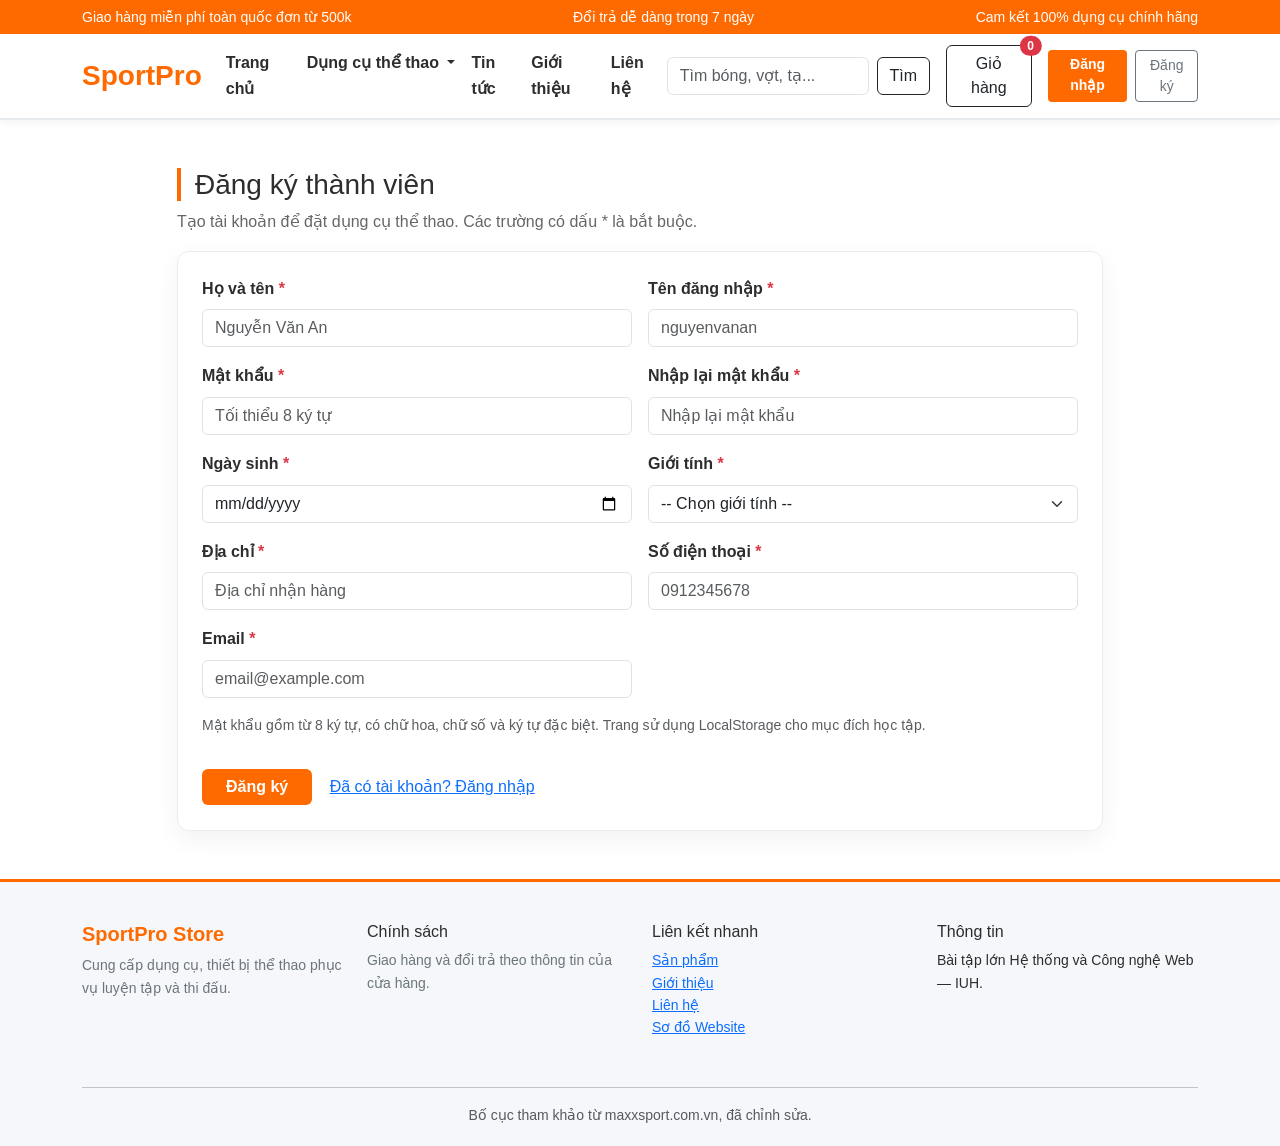
<file: thethao/dangky.html>
<!DOCTYPE html>
<html lang="vi">

    <head>
        <meta charset="UTF-8">
        <meta name="viewport" content="width=device-width, initial-scale=1.0">

        <title>Đăng ký thành viên - SportPro Store</title>

        <!-- Bootstrap và CSS chung -->
        <link rel="stylesheet" href="../css/bootstrap.min.css">
        <link rel="stylesheet" href="../css/style.css">

        <!-- CSS riêng cho trang đăng ký -->
        <style>
            .b-wrap {
                min-height: 55vh;
            }

            .b-card {
                border: 1px solid #E9ECEF;
                border-radius: 12px;
                box-shadow: 0 8px 25px rgba(0, 0, 0, 0.055);
            }

            .b-title {
                border-left: 4px solid #FF6A00;
                padding-left: 14px;
            }

            .b-caption {
                color: #666;
            }

            .invalid-feedback {
                display: none;
            }

            .is-invalid~.invalid-feedback {
                display: block;
            }

            .b-small {
                font-size: 0.89rem;
            }
        </style>
    </head>

    <body>

        <!-- ========================================
         1. TOP BAR
    ========================================= -->
        <div class="top-bar text-center">
            <div class="container d-flex justify-content-between flex-wrap gap-2">
                <span>Giao hàng miễn phí toàn quốc đơn từ 500k</span>
                <span>Đổi trả dễ dàng trong 7 ngày</span>
                <span>Cam kết 100% dụng cụ chính hãng</span>
            </div>
        </div>

        <!-- ========================================
         2. NAVBAR
    ========================================= -->
        <nav class="navbar navbar-expand-lg navbar-custom sticky-top">
            <div class="container">

                <!-- Logo -->
                <a class="navbar-brand fw-bold fs-3" style="color: #FF6A00" href="index.html">
                    SportPro
                </a>

                <!-- Nút menu trên điện thoại -->
                <button class="navbar-toggler" type="button" data-bs-toggle="collapse" data-bs-target="#navbarContent"
                    aria-controls="navbarContent" aria-expanded="false" aria-label="Mở menu">

                    <span class="navbar-toggler-icon"></span>
                </button>

                <div class="collapse navbar-collapse" id="navbarContent">

                    <!-- Danh sách menu -->
                    <ul class="navbar-nav me-auto mb-2 mb-lg-0">

                        <li class="nav-item">
                            <a class="nav-link" href="index.html">
                                Trang chủ
                            </a>
                        </li>

                        <!-- Dropdown danh mục -->
                        <li class="nav-item dropdown">
                            <a class="nav-link dropdown-toggle" href="#" data-bs-toggle="dropdown">
                                Dụng cụ thể thao
                            </a>

                            <ul class="dropdown-menu">
                                <li>
                                    <a class="dropdown-item" href="sanpham.html?loai=bongda">
                                        Bóng đá
                                    </a>
                                </li>

                                <li>
                                    <a class="dropdown-item" href="sanpham.html?loai=caulong">
                                        Cầu lông
                                    </a>
                                </li>

                                <li>
                                    <a class="dropdown-item" href="sanpham.html?loai=tennis">
                                        Tennis
                                    </a>
                                </li>

                                <li>
                                    <a class="dropdown-item" href="sanpham.html?loai=chaybo">
                                        Chạy bộ
                                    </a>
                                </li>

                                <li>
                                    <a class="dropdown-item" href="sanpham.html?loai=tapluyen">
                                        Tập gym &amp; Yoga
                                    </a>
                                </li>

                                <li>
                                    <a class="dropdown-item" href="sanpham.html">
                                        Xem tất cả
                                    </a>
                                </li>
                            </ul>
                        </li>

                        <li class="nav-item">
                            <a class="nav-link" href="tintuc.html">
                                Tin tức
                            </a>
                        </li>

                        <li class="nav-item">
                            <a class="nav-link" href="gioithieu.html">
                                Giới thiệu
                            </a>
                        </li>

                        <li class="nav-item">
                            <a class="nav-link" href="lienhe.html">
                                Liên hệ
                            </a>
                        </li>
                    </ul>

                    <!-- Tìm kiếm sản phẩm -->
                    <form class="d-flex me-3" action="sanpham.html" method="get">

                        <input class="form-control me-2" type="search" name="search" aria-label="Tìm sản phẩm"
                            placeholder="Tìm bóng, vợt, tạ...">

                        <button class="btn btn-outline-dark" type="submit">
                            Tìm
                        </button>
                    </form>

                    <!-- Giỏ hàng và tài khoản -->
                    <div class="d-flex align-items-center gap-3">

                        <a href="giohang.html" class="btn btn-outline-dark position-relative">
                            Giỏ hàng

                            <span id="cart-count"
                                class="position-absolute top-0 start-100 translate-middle badge rounded-pill bg-danger">
                                0
                            </span>
                        </a>

                        <div id="user-area" class="d-flex gap-2">
                            <a href="dangnhap.html" class="btn btn-orange btn-sm">
                                Đăng nhập
                            </a>

                            <a href="dangky.html" class="btn btn-outline-secondary btn-sm">
                                Đăng ký
                            </a>
                        </div>

                    </div>
                </div>
            </div>
        </nav>

        <!-- ========================================
         3. NỘI DUNG TRANG ĐĂNG KÝ
    ========================================= -->
        <main class="container my-5 b-wrap">

            <div class="row justify-content-center">
                <div class="col-lg-10">

                    <!-- Tiêu đề -->
                    <h1 class="b-title h3">Đăng ký thành viên</h1>

                    <p class="b-caption">
                        Tạo tài khoản để đặt dụng cụ thể thao.
                        Các trường có dấu * là bắt buộc.
                    </p>

                    <!-- Form đăng ký -->
                    <div class="b-card p-4">

                        <form id="register-form" novalidate>
                            <div class="row g-3">

                                <!-- 1. Họ và tên -->
                                <div class="col-md-6">
                                    <label class="form-label fw-semibold" for="fullname">
                                        Họ và tên <span class="text-danger">*</span>
                                    </label>

                                    <input class="form-control" type="text" id="fullname" name="fullname"
                                        placeholder="Nguyễn Văn An" autocomplete="off" required>

                                    <div class="invalid-feedback" id="error-fullname"></div>
                                </div>

                                <!-- 2. Tên đăng nhập -->
                                <div class="col-md-6">
                                    <label class="form-label fw-semibold" for="username">
                                        Tên đăng nhập <span class="text-danger">*</span>
                                    </label>

                                    <input class="form-control" type="text" id="username" name="username"
                                        placeholder="nguyenvanan" autocomplete="off" required>

                                    <div class="invalid-feedback" id="error-username"></div>
                                </div>

                                <!-- 3. Mật khẩu -->
                                <div class="col-md-6">
                                    <label class="form-label fw-semibold" for="password">
                                        Mật khẩu <span class="text-danger">*</span>
                                    </label>

                                    <input class="form-control" type="password" id="password" name="password"
                                        placeholder="Tối thiểu 8 ký tự" autocomplete="new-password" required>

                                    <div class="invalid-feedback" id="error-password"></div>
                                </div>

                                <!-- 4. Nhập lại mật khẩu -->
                                <div class="col-md-6">
                                    <label class="form-label fw-semibold" for="confirmPassword">
                                        Nhập lại mật khẩu <span class="text-danger">*</span>
                                    </label>

                                    <input class="form-control" type="password" id="confirmPassword"
                                        name="confirmPassword" placeholder="Nhập lại mật khẩu"
                                        autocomplete="new-password" required>

                                    <div class="invalid-feedback" id="error-confirmPassword"></div>
                                </div>

                                <!-- 5. Ngày sinh -->
                                <div class="col-md-6">
                                    <label class="form-label fw-semibold" for="birthday">
                                        Ngày sinh <span class="text-danger">*</span>
                                    </label>

                                    <input class="form-control" type="date" id="birthday" name="birthday" placeholder=""
                                        autocomplete="off" required>

                                    <div class="invalid-feedback" id="error-birthday"></div>
                                </div>

                                <!-- 6. Giới tính -->
                                <div class="col-md-6">
                                    <label class="form-label fw-semibold" for="gender">
                                        Giới tính <span class="text-danger">*</span>
                                    </label>

                                    <select class="form-select" id="gender" name="gender" required>

                                        <option value="">-- Chọn giới tính --</option>
                                        <option value="nam">Nam</option>
                                        <option value="nu">Nữ</option>
                                        <option value="khac">Khác</option>
                                    </select>

                                    <div class="invalid-feedback" id="error-gender"></div>
                                </div>

                                <!-- 7. Địa chỉ -->
                                <div class="col-md-6">
                                    <label class="form-label fw-semibold" for="address">
                                        Địa chỉ <span class="text-danger">*</span>
                                    </label>

                                    <input class="form-control" type="text" id="address" name="address"
                                        placeholder="Địa chỉ nhận hàng" autocomplete="off" required>

                                    <div class="invalid-feedback" id="error-address"></div>
                                </div>

                                <!-- 8. Số điện thoại -->
                                <div class="col-md-6">
                                    <label class="form-label fw-semibold" for="phone">
                                        Số điện thoại <span class="text-danger">*</span>
                                    </label>

                                    <input class="form-control" type="tel" id="phone" name="phone"
                                        placeholder="0912345678" autocomplete="off" required>

                                    <div class="invalid-feedback" id="error-phone"></div>
                                </div>

                                <!-- 9. Email -->
                                <div class="col-md-6">
                                    <label class="form-label fw-semibold" for="email">
                                        Email <span class="text-danger">*</span>
                                    </label>

                                    <input class="form-control" type="email" id="email" name="email"
                                        placeholder="email@example.com" autocomplete="off" required>

                                    <div class="invalid-feedback" id="error-email"></div>
                                </div>

                            </div>

                            <!-- Ghi chú yêu cầu mật khẩu -->
                            <p class="small text-muted mt-3">
                                Mật khẩu gồm từ 8 ký tự, có chữ hoa, chữ số
                                và ký tự đặc biệt. Trang sử dụng LocalStorage
                                cho mục đích học tập.
                            </p>

                            <!-- Thông báo kết quả đăng ký -->
                            <div id="register-notice" class="mt-3" role="status" aria-live="polite">
                            </div>

                            <!-- Các nút thao tác -->
                            <button class="btn btn-orange px-4 mt-3" type="submit">
                                Đăng ký
                            </button>

                            <a href="dangnhap.html" class="btn btn-link mt-3">
                                Đã có tài khoản? Đăng nhập
                            </a>

                            <!-- Hiện sau khi đăng ký thành công -->
                            <a id="login-after-register" href="dangnhap.html" class="d-none ms-2">
                                Đến trang đăng nhập →
                            </a>

                        </form>
                    </div>

                </div>
            </div>
        </main>

        <!-- ========================================
         4. FOOTER
    ========================================= -->
        <footer class="mt-5">
            <div class="container">
                <div class="row">

                    <!-- Thông tin cửa hàng -->
                    <div class="col-md-3 mb-3">
                        <h5 class="fw-bold" style="color: #FF6A00">
                            SportPro Store
                        </h5>

                        <p class="small text-secondary">
                            Cung cấp dụng cụ, thiết bị thể thao phục vụ
                            luyện tập và thi đấu.
                        </p>
                    </div>

                    <!-- Chính sách -->
                    <div class="col-md-3 mb-3">
                        <h6>Chính sách</h6>

                        <p class="small text-secondary">
                            Giao hàng và đổi trả theo thông tin của cửa hàng.
                        </p>
                    </div>

                    <!-- Liên kết nhanh -->
                    <div class="col-md-3 mb-3">
                        <h6>Liên kết nhanh</h6>

                        <ul class="list-unstyled small">
                            <li>
                                <a href="sanpham.html">Sản phẩm</a>
                            </li>
                            <li>
                                <a href="gioithieu.html">Giới thiệu</a>
                            </li>
                            <li>
                                <a href="lienhe.html">Liên hệ</a>
                            </li>
                            <li>
                                <a href="sitemap.html">Sơ đồ Website</a>
                            </li>
                        </ul>
                    </div>

                    <!-- Thông tin bài tập -->
                    <div class="col-md-3 mb-3">
                        <h6>Thông tin</h6>

                        <p class="small">
                            Bài tập lớn Hệ thống và Công nghệ Web — IUH.
                        </p>
                    </div>

                </div>

                <hr>

                <p class="text-center small text-muted mb-0">
                    Bố cục tham khảo từ maxxsport.com.vn, đã chỉnh sửa.
                </p>
            </div>
        </footer>

        <!-- ========================================
         5. JAVASCRIPT
    ========================================= -->

        <!-- Bootstrap -->
        <script src="../js/bootstrap.bundle.min.js"></script>

        <!-- Xử lý giao diện chung: navbar, giỏ hàng -->
        <script src="js/common.js"></script>

        <!-- Xử lý đăng ký, đăng nhập và Regex -->
        <script src="js/auth.js"></script>

    </body>

</html>
</file>
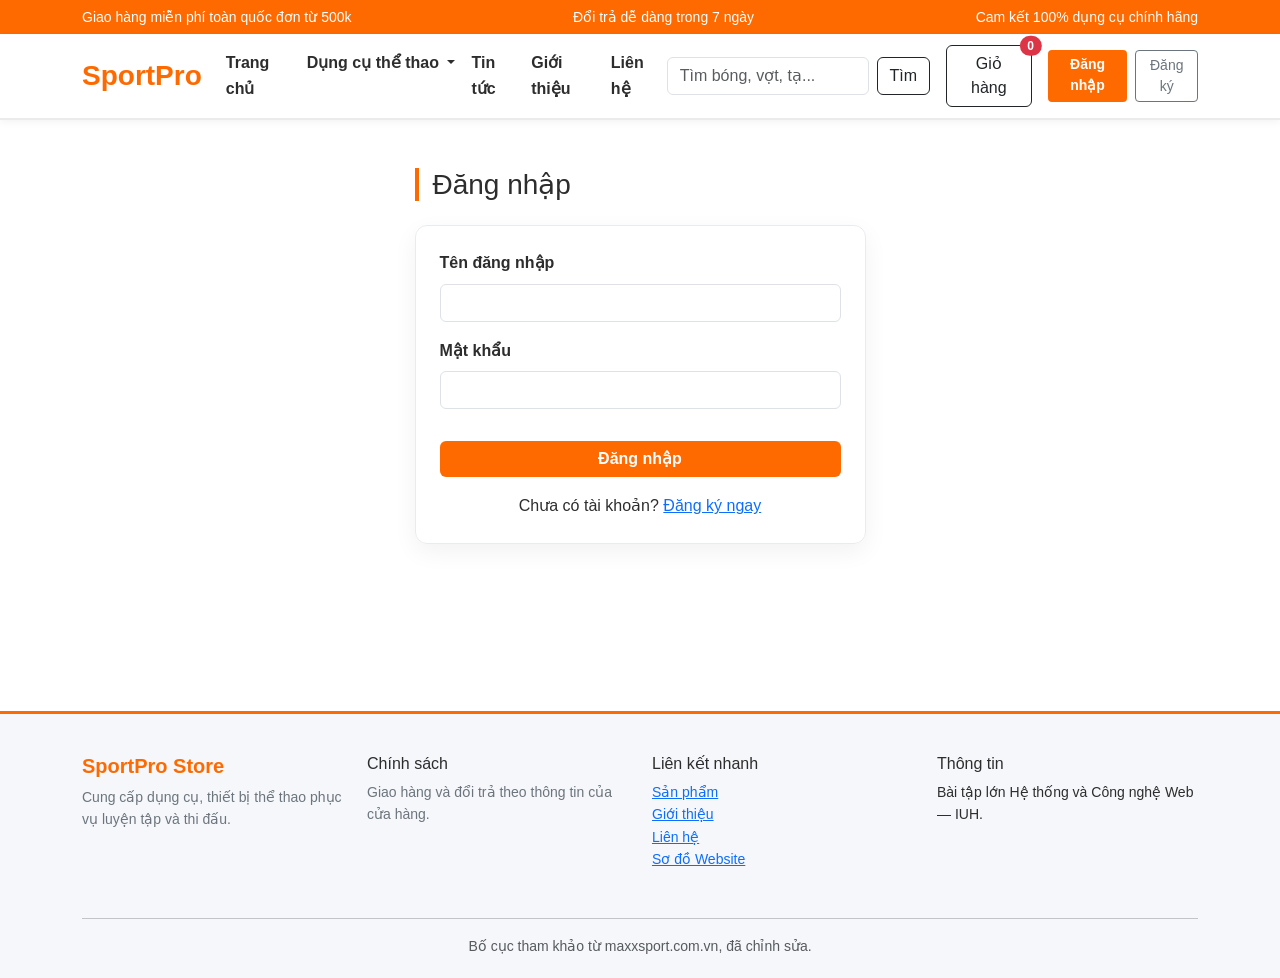
<file: thethao/dangnhap.html>
<!DOCTYPE html>
<html lang="vi">

    <head>
        <meta charset="UTF-8">
        <meta name="viewport" content="width=device-width, initial-scale=1.0">
        <title>Đăng nhập - SportPro Store</title>

        <!-- Bootstrap và CSS dùng chung của nhóm -->
        <link rel="stylesheet" href="../css/bootstrap.min.css">
        <link rel="stylesheet" href="../css/style.css">

        <!-- CSS riêng cho trang đăng nhập -->
        <style>
            .b-wrap {
                min-height: 55vh;
            }

            .b-card {
                border: 1px solid #E9ECEF;
                border-radius: 12px;
                box-shadow: 0 8px 25px rgba(0, 0, 0, 0.055);
            }

            .b-title {
                border-left: 4px solid #FF6A00;
                padding-left: 14px;
            }
        </style>
    </head>

    <body>
        <!-- 1. Thanh thông báo trên cùng -->
        <div class="top-bar text-center">
            <div class="container d-flex justify-content-between flex-wrap gap-2">
                <span>Giao hàng miễn phí toàn quốc đơn từ 500k</span>
                <span>Đổi trả dễ dàng trong 7 ngày</span>
                <span>Cam kết 100% dụng cụ chính hãng</span>
            </div>
        </div>

        <!-- 2. Menu điều hướng chung -->
        <nav class="navbar navbar-expand-lg navbar-custom sticky-top">
            <div class="container">
                <a class="navbar-brand fw-bold fs-3" style="color: #FF6A00" href="index.html">
                    SportPro
                </a>

                <button class="navbar-toggler" type="button" data-bs-toggle="collapse" data-bs-target="#navbarContent"
                    aria-controls="navbarContent" aria-expanded="false" aria-label="Mở menu">
                    <span class="navbar-toggler-icon"></span>
                </button>

                <div class="collapse navbar-collapse" id="navbarContent">
                    <!-- Menu chính -->
                    <ul class="navbar-nav me-auto mb-2 mb-lg-0">
                        <li class="nav-item">
                            <a class="nav-link" href="index.html">Trang chủ</a>
                        </li>

                        <li class="nav-item dropdown">
                            <a class="nav-link dropdown-toggle" href="#" data-bs-toggle="dropdown">
                                Dụng cụ thể thao
                            </a>
                            <ul class="dropdown-menu">
                                <li>
                                    <a class="dropdown-item" href="sanpham.html?loai=bongda">Bóng đá</a>
                                </li>
                                <li>
                                    <a class="dropdown-item" href="sanpham.html?loai=caulong">Cầu lông</a>
                                </li>
                                <li>
                                    <a class="dropdown-item" href="sanpham.html?loai=tennis">Tennis</a>
                                </li>
                                <li>
                                    <a class="dropdown-item" href="sanpham.html?loai=chaybo">Chạy bộ</a>
                                </li>
                                <li>
                                    <a class="dropdown-item" href="sanpham.html?loai=tapluyen">Tập gym &amp; Yoga</a>
                                </li>
                                <li>
                                    <a class="dropdown-item" href="sanpham.html">Xem tất cả</a>
                                </li>
                            </ul>
                        </li>

                        <li class="nav-item">
                            <a class="nav-link" href="tintuc.html">Tin tức</a>
                        </li>
                        <li class="nav-item">
                            <a class="nav-link" href="gioithieu.html">Giới thiệu</a>
                        </li>
                        <li class="nav-item">
                            <a class="nav-link" href="lienhe.html">Liên hệ</a>
                        </li>
                    </ul>

                    <!-- Form tìm kiếm -->
                    <form class="d-flex me-3" action="sanpham.html" method="get">
                        <input class="form-control me-2" type="search" name="search" aria-label="Tìm sản phẩm"
                            placeholder="Tìm bóng, vợt, tạ...">
                        <button class="btn btn-outline-dark" type="submit">Tìm</button>
                    </form>

                    <!-- Giỏ hàng và tài khoản -->
                    <div class="d-flex align-items-center gap-3">
                        <a href="giohang.html" class="btn btn-outline-dark position-relative">
                            Giỏ hàng
                            <span id="cart-count"
                                class="position-absolute top-0 start-100 translate-middle badge rounded-pill bg-danger">
                                0
                            </span>
                        </a>
                        <div id="user-area" class="d-flex gap-2">
                            <a href="dangnhap.html" class="btn btn-orange btn-sm">Đăng nhập</a>
                            <a href="dangky.html" class="btn btn-outline-secondary btn-sm">Đăng ký</a>
                        </div>
                    </div>
                </div>
            </div>
        </nav>

        <!-- 3. Nội dung đăng nhập -->
        <main class="container my-5 b-wrap">
            <div class="row justify-content-center">
                <div class="col-lg-5">
                    <h1 class="b-title h3 mb-4">Đăng nhập</h1>

                    <div class="b-card p-4">
                        <!-- auth.js sẽ bắt sự kiện submit qua id="login-form" -->
                        <form id="login-form" novalidate>
                            <!-- Tên đăng nhập -->
                            <div class="mb-3">
                                <label for="login-username" class="form-label fw-semibold">
                                    Tên đăng nhập
                                </label>
                                <input id="login-username" name="username" type="text" class="form-control"
                                    autocomplete="username" required>
                            </div>

                            <!-- Mật khẩu -->
                            <div class="mb-3">
                                <label for="login-password" class="form-label fw-semibold">
                                    Mật khẩu
                                </label>
                                <input id="login-password" name="password" type="password" class="form-control"
                                    autocomplete="current-password" required>
                            </div>

                            <!-- Hiển thị thông báo khi đăng nhập sai -->
                            <div id="login-message" role="alert" aria-live="polite"></div>

                            <button type="submit" class="btn btn-orange w-100 mt-3">
                                Đăng nhập
                            </button>
                        </form>

                        <p class="mt-3 mb-0 text-center">
                            Chưa có tài khoản?
                            <a href="dangky.html">Đăng ký ngay</a>
                        </p>
                    </div>
                </div>
            </div>
        </main>

        <!-- 4. Footer chung -->
        <footer class="mt-5">
            <div class="container">
                <div class="row">
                    <div class="col-md-3 mb-3">
                        <h5 class="fw-bold" style="color: #FF6A00">SportPro Store</h5>
                        <p class="small text-secondary">
                            Cung cấp dụng cụ, thiết bị thể thao phục vụ luyện tập và thi đấu.
                        </p>
                    </div>
                    <div class="col-md-3 mb-3">
                        <h6>Chính sách</h6>
                        <p class="small text-secondary">
                            Giao hàng và đổi trả theo thông tin của cửa hàng.
                        </p>
                    </div>
                    <div class="col-md-3 mb-3">
                        <h6>Liên kết nhanh</h6>
                        <ul class="list-unstyled small">
                            <li><a href="sanpham.html">Sản phẩm</a></li>
                            <li><a href="gioithieu.html">Giới thiệu</a></li>
                            <li><a href="lienhe.html">Liên hệ</a></li>
                            <li><a href="sitemap.html">Sơ đồ Website</a></li>
                        </ul>
                    </div>
                    <div class="col-md-3 mb-3">
                        <h6>Thông tin</h6>
                        <p class="small">Bài tập lớn Hệ thống và Công nghệ Web — IUH.</p>
                    </div>
                </div>
                <hr>
                <p class="text-center small text-muted mb-0">
                    Bố cục tham khảo từ maxxsport.com.vn, đã chỉnh sửa.
                </p>
            </div>
        </footer>

        <!-- 5. JavaScript -->
        <script src="../js/bootstrap.bundle.min.js"></script>
        <script src="js/common.js"></script>
        <script src="js/auth.js"></script>
    </body>

</html>
</file>
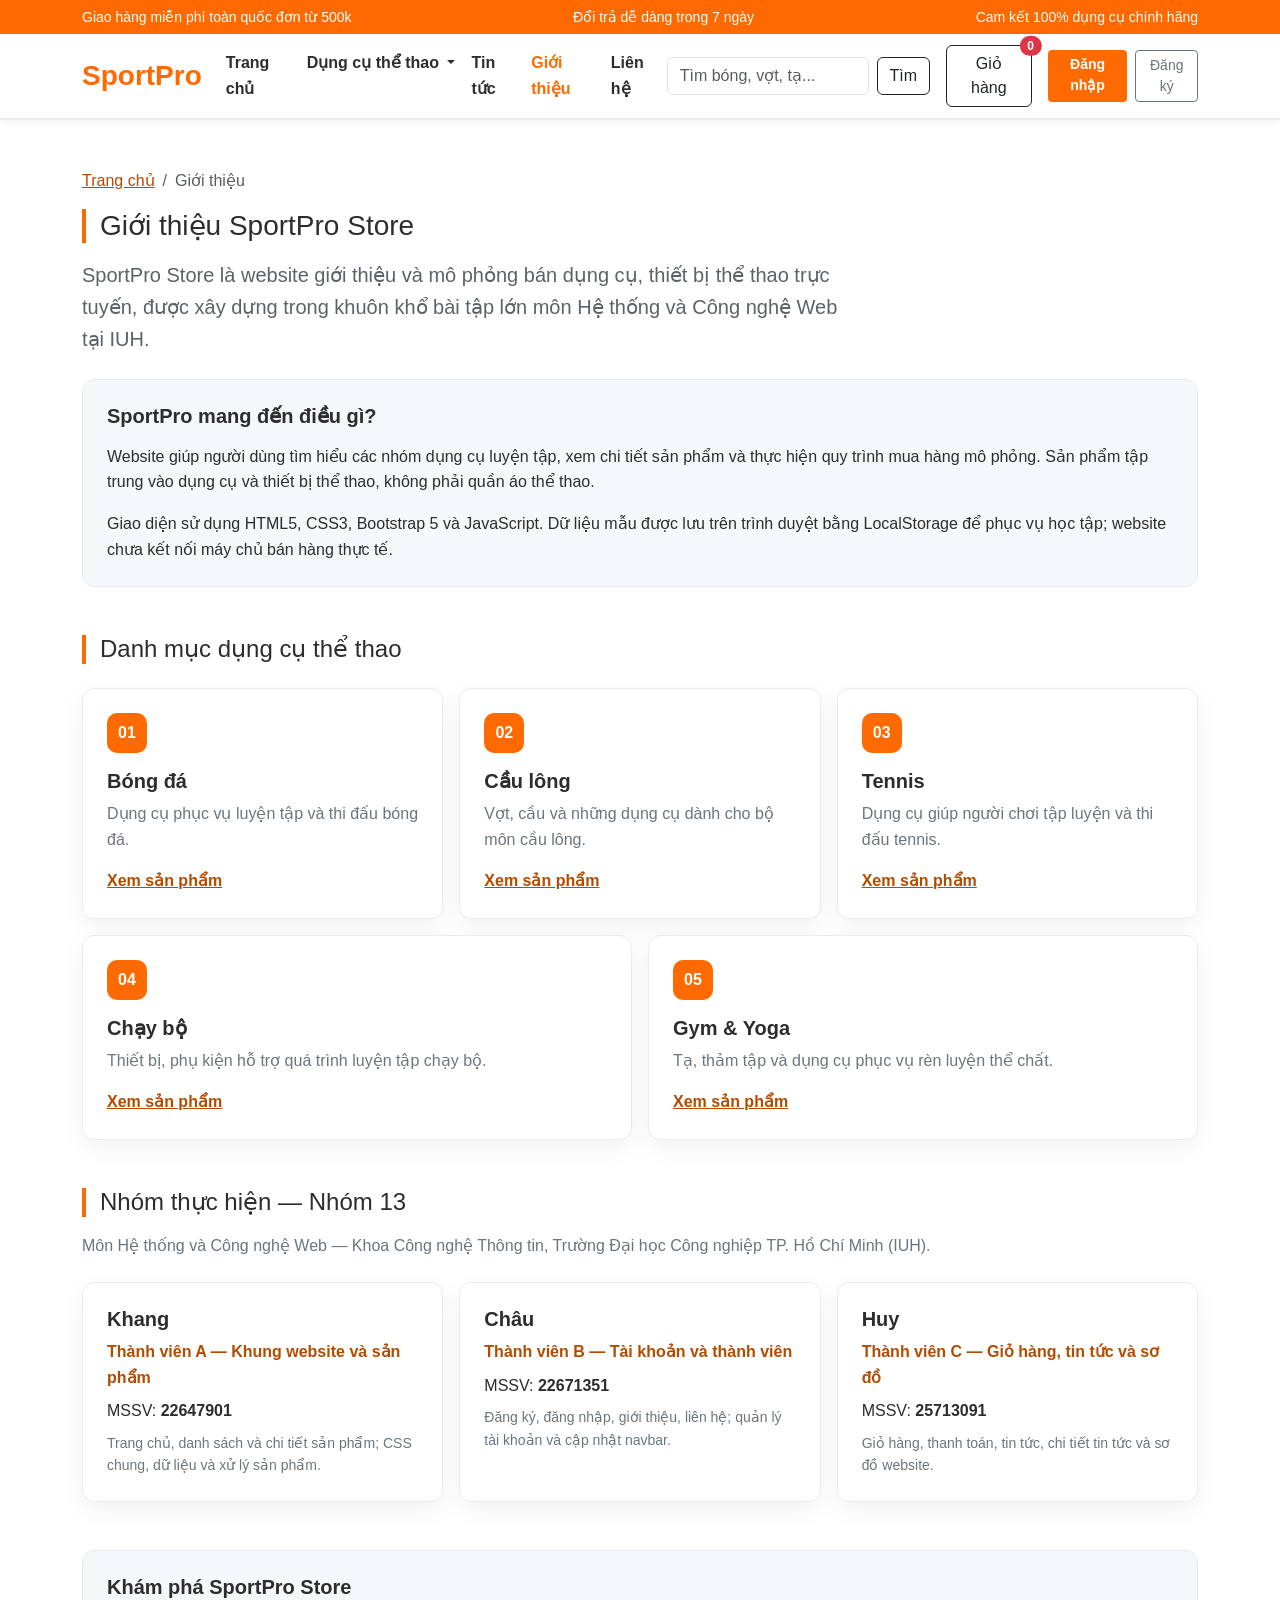
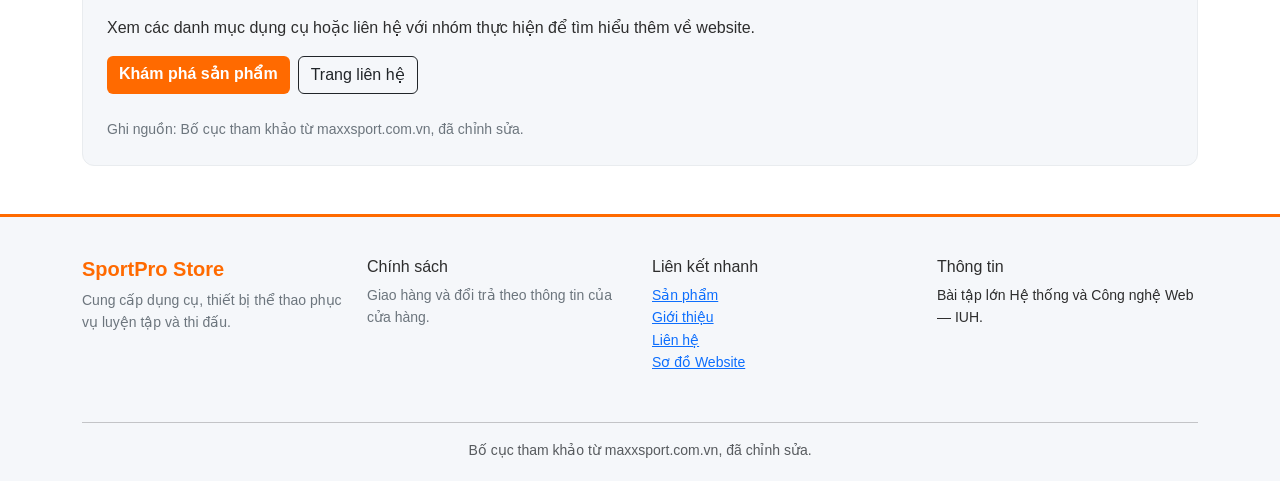
<file: thethao/gioithieu.html>
<!DOCTYPE html>
<html lang="vi">

    <head>
        <meta charset="UTF-8">
        <meta name="viewport" content="width=device-width, initial-scale=1.0">
        <title>Giới thiệu - SportPro Store</title>

        <!-- Bootstrap và CSS dùng chung của nhóm -->
        <link rel="stylesheet" href="../css/bootstrap.min.css">
        <link rel="stylesheet" href="../css/style.css">

        <!-- CSS riêng cho trang giới thiệu -->
        <style>
            .intro-wrap {
                min-height: 55vh;
            }

            .intro-heading {
                border-left: 4px solid #FF6A00;
                padding-left: 14px;
            }

            .intro-lead {
                max-width: 760px;
                color: #5C6268;
            }

            .intro-panel {
                background-color: #F5F7FA;
                border: 1px solid #E9ECEF;
                border-radius: 12px;
            }

            .intro-card {
                height: 100%;
                padding: 24px;
                background-color: #FFFFFF;
                border: 1px solid #E9ECEF;
                border-radius: 12px;
                box-shadow: 0 8px 25px rgba(0, 0, 0, 0.055);
            }

            .intro-card h3 {
                color: #2D2D2D;
            }

            .intro-number {
                display: inline-flex;
                align-items: center;
                justify-content: center;
                min-width: 40px;
                height: 40px;
                padding: 0 8px;
                border-radius: 10px;
                background-color: #FF6A00;
                color: #FFFFFF;
                font-weight: 700;
            }

            .member-role {
                color: #B34B00;
                font-weight: 600;
            }

            .intro-link {
                color: #B34B00;
            }

            .intro-link:hover {
                color: #8A3900;
            }
        </style>
    </head>

    <body>
        <!-- 1. Thanh thông báo trên cùng -->
        <div class="top-bar text-center">
            <div class="container d-flex justify-content-between flex-wrap gap-2">
                <span>Giao hàng miễn phí toàn quốc đơn từ 500k</span>
                <span>Đổi trả dễ dàng trong 7 ngày</span>
                <span>Cam kết 100% dụng cụ chính hãng</span>
            </div>
        </div>

        <!-- 2. Menu điều hướng chung -->
        <nav class="navbar navbar-expand-lg navbar-custom sticky-top">
            <div class="container">
                <a class="navbar-brand fw-bold fs-3" style="color: #FF6A00" href="index.html">
                    SportPro
                </a>

                <button class="navbar-toggler" type="button" data-bs-toggle="collapse" data-bs-target="#navbarContent"
                    aria-controls="navbarContent" aria-expanded="false" aria-label="Mở menu">
                    <span class="navbar-toggler-icon"></span>
                </button>

                <div class="collapse navbar-collapse" id="navbarContent">
                    <!-- Menu chính -->
                    <ul class="navbar-nav me-auto mb-2 mb-lg-0">
                        <li class="nav-item">
                            <a class="nav-link" href="index.html">Trang chủ</a>
                        </li>

                        <li class="nav-item dropdown">
                            <a class="nav-link dropdown-toggle" href="#" data-bs-toggle="dropdown">
                                Dụng cụ thể thao
                            </a>
                            <ul class="dropdown-menu">
                                <li>
                                    <a class="dropdown-item" href="sanpham.html?loai=bongda">Bóng đá</a>
                                </li>
                                <li>
                                    <a class="dropdown-item" href="sanpham.html?loai=caulong">Cầu lông</a>
                                </li>
                                <li>
                                    <a class="dropdown-item" href="sanpham.html?loai=tennis">Tennis</a>
                                </li>
                                <li>
                                    <a class="dropdown-item" href="sanpham.html?loai=chaybo">Chạy bộ</a>
                                </li>
                                <li>
                                    <a class="dropdown-item" href="sanpham.html?loai=tapluyen">Tập gym &amp; Yoga</a>
                                </li>
                                <li>
                                    <a class="dropdown-item" href="sanpham.html">Xem tất cả</a>
                                </li>
                            </ul>
                        </li>

                        <li class="nav-item">
                            <a class="nav-link" href="tintuc.html">Tin tức</a>
                        </li>
                        <li class="nav-item">
                            <a class="nav-link active" href="gioithieu.html" aria-current="page">Giới thiệu</a>
                        </li>
                        <li class="nav-item">
                            <a class="nav-link" href="lienhe.html">Liên hệ</a>
                        </li>
                    </ul>

                    <!-- Form tìm kiếm -->
                    <form class="d-flex me-3" action="sanpham.html" method="get">
                        <input class="form-control me-2" type="search" name="search" aria-label="Tìm sản phẩm"
                            placeholder="Tìm bóng, vợt, tạ...">
                        <button class="btn btn-outline-dark" type="submit">Tìm</button>
                    </form>

                    <!-- Giỏ hàng và tài khoản -->
                    <div class="d-flex align-items-center gap-3">
                        <a href="giohang.html" class="btn btn-outline-dark position-relative">
                            Giỏ hàng
                            <span id="cart-count"
                                class="position-absolute top-0 start-100 translate-middle badge rounded-pill bg-danger">
                                0
                            </span>
                        </a>
                        <div id="user-area" class="d-flex gap-2">
                            <a href="dangnhap.html" class="btn btn-orange btn-sm">Đăng nhập</a>
                            <a href="dangky.html" class="btn btn-outline-secondary btn-sm">Đăng ký</a>
                        </div>
                    </div>
                </div>
            </div>
        </nav>

        <!-- 3. Nội dung giới thiệu cửa hàng và nhóm thực hiện -->
        <main class="container my-5 intro-wrap">
            <nav aria-label="Đường dẫn trang">
                <ol class="breadcrumb">
                    <li class="breadcrumb-item"><a class="intro-link" href="index.html">Trang chủ</a></li>
                    <li class="breadcrumb-item active" aria-current="page">Giới thiệu</li>
                </ol>
            </nav>

            <!-- Giới thiệu website -->
            <section class="mb-5" aria-labelledby="about-title">
                <h1 id="about-title" class="intro-heading h3 mb-3">Giới thiệu SportPro Store</h1>

                <p class="intro-lead fs-5 mb-4">
                    SportPro Store là website giới thiệu và mô phỏng bán dụng cụ,
                    thiết bị thể thao trực tuyến, được xây dựng trong khuôn khổ
                    bài tập lớn môn Hệ thống và Công nghệ Web tại IUH.
                </p>

                <div class="intro-panel p-4">
                    <h2 class="h5 fw-bold mb-3">SportPro mang đến điều gì?</h2>
                    <p class="mb-3">
                        Website giúp người dùng tìm hiểu các nhóm dụng cụ luyện tập,
                        xem chi tiết sản phẩm và thực hiện quy trình mua hàng mô phỏng.
                        Sản phẩm tập trung vào dụng cụ và thiết bị thể thao,
                        không phải quần áo thể thao.
                    </p>
                    <p class="mb-0">
                        Giao diện sử dụng HTML5, CSS3, Bootstrap 5 và JavaScript.
                        Dữ liệu mẫu được lưu trên trình duyệt bằng LocalStorage
                        để phục vụ học tập; website chưa kết nối máy chủ bán hàng thực tế.
                    </p>
                </div>
            </section>

            <!-- Các danh mục hiện có -->
            <section class="mb-5" aria-labelledby="category-title">
                <h2 id="category-title" class="intro-heading h4 mb-4">Danh mục dụng cụ thể thao</h2>

                <div class="row g-3">
                    <div class="col-sm-6 col-lg-4">
                        <article class="intro-card">
                            <span class="intro-number mb-3">01</span>
                            <h3 class="h5 fw-bold">Bóng đá</h3>
                            <p class="text-secondary mb-3">Dụng cụ phục vụ luyện tập và thi đấu bóng đá.</p>
                            <a class="intro-link fw-semibold" href="sanpham.html?loai=bongda">Xem sản phẩm</a>
                        </article>
                    </div>

                    <div class="col-sm-6 col-lg-4">
                        <article class="intro-card">
                            <span class="intro-number mb-3">02</span>
                            <h3 class="h5 fw-bold">Cầu lông</h3>
                            <p class="text-secondary mb-3">Vợt, cầu và những dụng cụ dành cho bộ môn cầu lông.</p>
                            <a class="intro-link fw-semibold" href="sanpham.html?loai=caulong">Xem sản phẩm</a>
                        </article>
                    </div>

                    <div class="col-sm-6 col-lg-4">
                        <article class="intro-card">
                            <span class="intro-number mb-3">03</span>
                            <h3 class="h5 fw-bold">Tennis</h3>
                            <p class="text-secondary mb-3">Dụng cụ giúp người chơi tập luyện và thi đấu tennis.</p>
                            <a class="intro-link fw-semibold" href="sanpham.html?loai=tennis">Xem sản phẩm</a>
                        </article>
                    </div>

                    <div class="col-sm-6 col-lg-6">
                        <article class="intro-card">
                            <span class="intro-number mb-3">04</span>
                            <h3 class="h5 fw-bold">Chạy bộ</h3>
                            <p class="text-secondary mb-3">Thiết bị, phụ kiện hỗ trợ quá trình luyện tập chạy bộ.</p>
                            <a class="intro-link fw-semibold" href="sanpham.html?loai=chaybo">Xem sản phẩm</a>
                        </article>
                    </div>

                    <div class="col-sm-6 col-lg-6">
                        <article class="intro-card">
                            <span class="intro-number mb-3">05</span>
                            <h3 class="h5 fw-bold">Gym &amp; Yoga</h3>
                            <p class="text-secondary mb-3">Tạ, thảm tập và dụng cụ phục vụ rèn luyện thể chất.</p>
                            <a class="intro-link fw-semibold" href="sanpham.html?loai=tapluyen">Xem sản phẩm</a>
                        </article>
                    </div>
                </div>
            </section>

            <!-- Danh sách thành viên đúng phân công nhóm -->
            <section class="mb-5" aria-labelledby="team-title">
                <h2 id="team-title" class="intro-heading h4 mb-3">Nhóm thực hiện — Nhóm 13</h2>
                <p class="text-secondary mb-4">
                    Môn Hệ thống và Công nghệ Web — Khoa Công nghệ Thông tin,
                    Trường Đại học Công nghiệp TP. Hồ Chí Minh (IUH).
                </p>

                <div class="row g-3">
                    <div class="col-md-4">
                        <article class="intro-card">
                            <h3 class="h5 fw-bold">Khang</h3>
                            <p class="member-role mb-2">Thành viên A — Khung website và sản phẩm</p>
                            <p class="mb-2">MSSV: <strong>22647901</strong></p>
                            <p class="small text-secondary mb-0">
                                Trang chủ, danh sách và chi tiết sản phẩm;
                                CSS chung, dữ liệu và xử lý sản phẩm.
                            </p>
                        </article>
                    </div>

                    <div class="col-md-4">
                        <article class="intro-card">
                            <h3 class="h5 fw-bold">Châu</h3>
                            <p class="member-role mb-2">Thành viên B — Tài khoản và thành viên</p>
                            <p class="mb-2">MSSV: <strong>22671351</strong></p>
                            <p class="small text-secondary mb-0">
                                Đăng ký, đăng nhập, giới thiệu, liên hệ;
                                quản lý tài khoản và cập nhật navbar.
                            </p>
                        </article>
                    </div>

                    <div class="col-md-4">
                        <article class="intro-card">
                            <h3 class="h5 fw-bold">Huy</h3>
                            <p class="member-role mb-2">Thành viên C — Giỏ hàng, tin tức và sơ đồ</p>
                            <p class="mb-2">MSSV: <strong>25713091</strong></p>
                            <p class="small text-secondary mb-0">
                                Giỏ hàng, thanh toán, tin tức,
                                chi tiết tin tức và sơ đồ website.
                            </p>
                        </article>
                    </div>
                </div>
            </section>

            <!-- Liên kết chuyển trang và ghi nguồn -->
            <section class="intro-panel p-4" aria-labelledby="next-title">
                <h2 id="next-title" class="h5 fw-bold mb-3">Khám phá SportPro Store</h2>
                <p class="mb-3">
                    Xem các danh mục dụng cụ hoặc liên hệ với nhóm thực hiện
                    để tìm hiểu thêm về website.
                </p>
                <div class="d-flex flex-wrap gap-2">
                    <a class="btn btn-orange" href="sanpham.html">Khám phá sản phẩm</a>
                    <a class="btn btn-outline-dark" href="lienhe.html">Trang liên hệ</a>
                </div>
                <p class="small text-secondary mt-4 mb-0">
                    Ghi nguồn: Bố cục tham khảo từ maxxsport.com.vn, đã chỉnh sửa.
                </p>
            </section>
        </main>

        <!-- 4. Footer chung -->
        <footer class="mt-5">
            <div class="container">
                <div class="row">
                    <div class="col-md-3 mb-3">
                        <h5 class="fw-bold" style="color: #FF6A00">SportPro Store</h5>
                        <p class="small text-secondary">
                            Cung cấp dụng cụ, thiết bị thể thao phục vụ luyện tập và thi đấu.
                        </p>
                    </div>
                    <div class="col-md-3 mb-3">
                        <h6>Chính sách</h6>
                        <p class="small text-secondary">
                            Giao hàng và đổi trả theo thông tin của cửa hàng.
                        </p>
                    </div>
                    <div class="col-md-3 mb-3">
                        <h6>Liên kết nhanh</h6>
                        <ul class="list-unstyled small">
                            <li><a href="sanpham.html">Sản phẩm</a></li>
                            <li><a href="gioithieu.html">Giới thiệu</a></li>
                            <li><a href="lienhe.html">Liên hệ</a></li>
                            <li><a href="sitemap.html">Sơ đồ Website</a></li>
                        </ul>
                    </div>
                    <div class="col-md-3 mb-3">
                        <h6>Thông tin</h6>
                        <p class="small">Bài tập lớn Hệ thống và Công nghệ Web — IUH.</p>
                    </div>
                </div>
                <hr>
                <p class="text-center small text-muted mb-0">
                    Bố cục tham khảo từ maxxsport.com.vn, đã chỉnh sửa.
                </p>
            </div>
        </footer>

        <!-- 5. JavaScript: trang tĩnh chỉ cần common.js -->
        <script src="../js/bootstrap.bundle.min.js"></script>
        <script src="js/common.js"></script>
    </body>

</html>
</file>
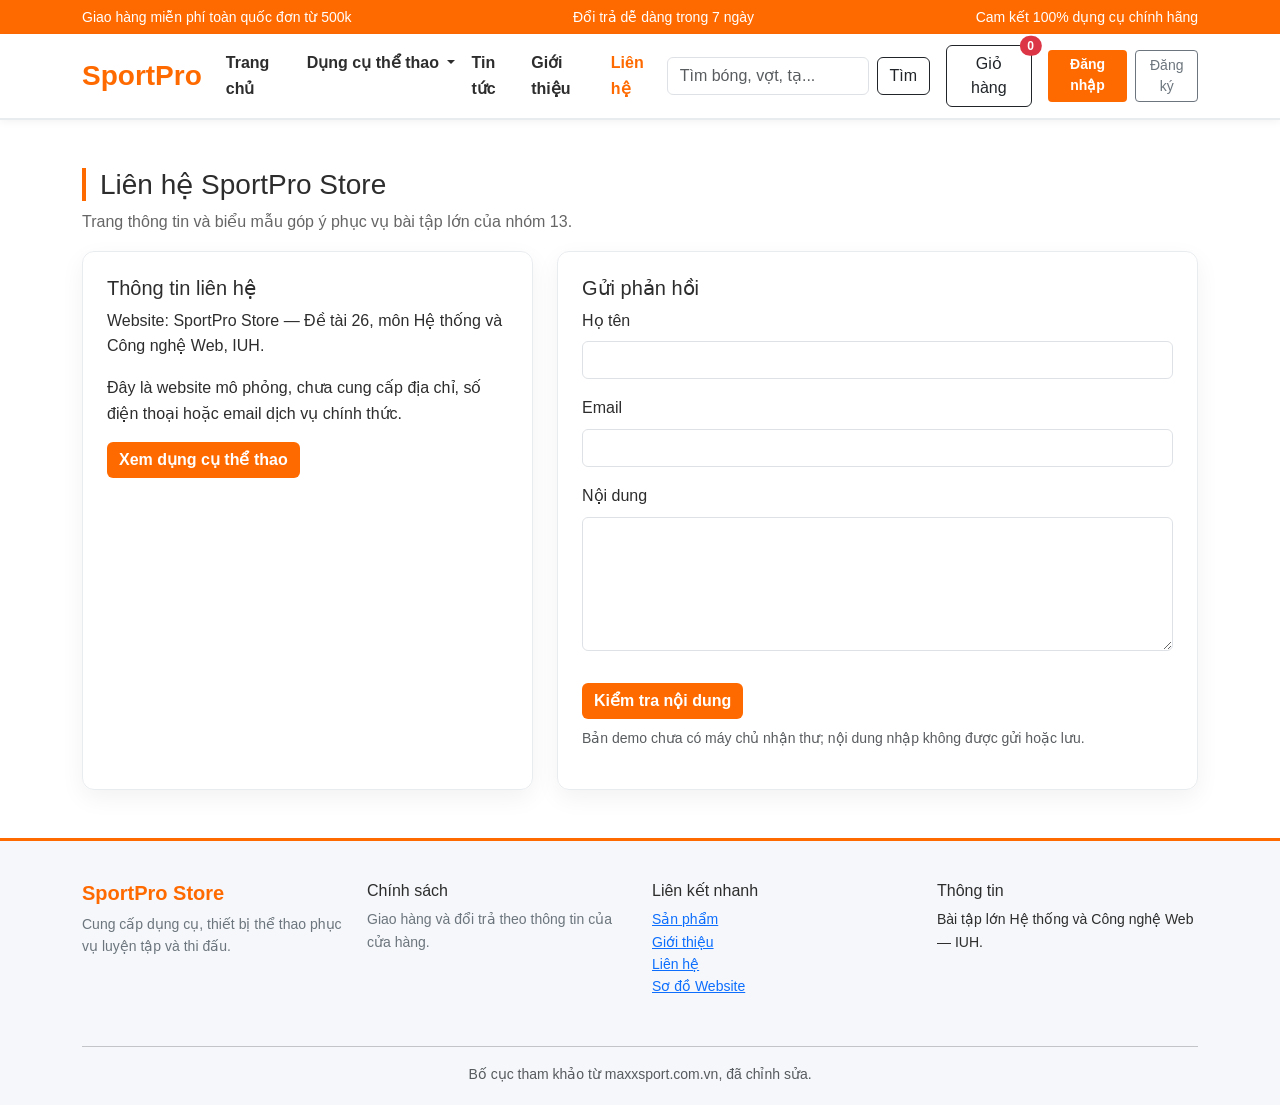
<file: thethao/lienhe.html>
<!DOCTYPE html>
<html lang="vi">

<head>
    <meta charset="UTF-8">
    <meta name="viewport" content="width=device-width, initial-scale=1.0">
    <title>Liên hệ - SportPro Store</title>

    <!-- CSS chung của dự án -->
    <link rel="stylesheet" href="../css/bootstrap.min.css">
    <link rel="stylesheet" href="../css/style.css">

    <!-- CSS riêng cho trang Liên hệ -->
    <style>
        .b-wrap {
            min-height: 55vh;
        }

        .b-card {
            border: 1px solid #E9ECEF;
            border-radius: 12px;
            box-shadow: 0 8px 25px rgba(0, 0, 0, 0.055);
        }

        .b-title {
            border-left: 4px solid #FF6A00;
            padding-left: 14px;
        }

        .b-caption {
            color: #666;
        }

        .invalid-feedback {
            display: none;
        }

        .is-invalid ~ .invalid-feedback {
            display: block;
        }

        .b-small {
            font-size: 0.89rem;
        }
    </style>
</head>

<body>
    <!-- 1. Thanh thông báo -->
    <div class="top-bar text-center">
        <div class="container d-flex justify-content-between flex-wrap gap-2">
            <span>Giao hàng miễn phí toàn quốc đơn từ 500k</span>
            <span>Đổi trả dễ dàng trong 7 ngày</span>
            <span>Cam kết 100% dụng cụ chính hãng</span>
        </div>
    </div>

    <!-- 2. Thanh điều hướng -->
    <nav class="navbar navbar-expand-lg navbar-custom sticky-top">
        <div class="container">
            <!-- Logo -->
            <a class="navbar-brand fw-bold fs-3"
               style="color: #FF6A00"
               href="index.html">
                SportPro
            </a>

            <!-- Nút thu gọn khi xem trên điện thoại -->
            <button class="navbar-toggler"
                    type="button"
                    data-bs-toggle="collapse"
                    data-bs-target="#navbarContent"
                    aria-controls="navbarContent"
                    aria-expanded="false"
                    aria-label="Mở menu">
                <span class="navbar-toggler-icon"></span>
            </button>

            <div class="collapse navbar-collapse" id="navbarContent">
                <!-- Các trang chính -->
                <ul class="navbar-nav me-auto mb-2 mb-lg-0">
                    <li class="nav-item">
                        <a class="nav-link" href="index.html">Trang chủ</a>
                    </li>

                    <li class="nav-item dropdown">
                        <a class="nav-link dropdown-toggle"
                           href="#"
                           data-bs-toggle="dropdown">
                            Dụng cụ thể thao
                        </a>

                        <ul class="dropdown-menu">
                            <li>
                                <a class="dropdown-item" href="sanpham.html?loai=bongda">
                                    Bóng đá
                                </a>
                            </li>
                            <li>
                                <a class="dropdown-item" href="sanpham.html?loai=caulong">
                                    Cầu lông
                                </a>
                            </li>
                            <li>
                                <a class="dropdown-item" href="sanpham.html?loai=tennis">
                                    Tennis
                                </a>
                            </li>
                            <li>
                                <a class="dropdown-item" href="sanpham.html?loai=chaybo">
                                    Chạy bộ
                                </a>
                            </li>
                            <li>
                                <a class="dropdown-item" href="sanpham.html?loai=tapluyen">
                                    Tập gym &amp; Yoga
                                </a>
                            </li>
                            <li>
                                <a class="dropdown-item" href="sanpham.html">
                                    Xem tất cả
                                </a>
                            </li>
                        </ul>
                    </li>

                    <li class="nav-item">
                        <a class="nav-link" href="tintuc.html">Tin tức</a>
                    </li>
                    <li class="nav-item">
                        <a class="nav-link" href="gioithieu.html">Giới thiệu</a>
                    </li>
                    <li class="nav-item">
                        <a class="nav-link active" href="lienhe.html" aria-current="page">
                            Liên hệ
                        </a>
                    </li>
                </ul>

                <!-- Tìm kiếm sản phẩm -->
                <form class="d-flex me-3" action="sanpham.html" method="get">
                    <input class="form-control me-2"
                           type="search"
                           name="search"
                           aria-label="Tìm sản phẩm"
                           placeholder="Tìm bóng, vợt, tạ...">
                    <button class="btn btn-outline-dark" type="submit">Tìm</button>
                </form>

                <!-- Giỏ hàng và khu vực tài khoản -->
                <div class="d-flex align-items-center gap-3">
                    <a href="giohang.html" class="btn btn-outline-dark position-relative">
                        Giỏ hàng
                        <span id="cart-count"
                              class="position-absolute top-0 start-100 translate-middle badge rounded-pill bg-danger">
                            0
                        </span>
                    </a>

                    <div id="user-area" class="d-flex gap-2">
                        <a href="dangnhap.html" class="btn btn-orange btn-sm">
                            Đăng nhập
                        </a>
                        <a href="dangky.html" class="btn btn-outline-secondary btn-sm">
                            Đăng ký
                        </a>
                    </div>
                </div>
            </div>
        </div>
    </nav>

    <!-- 3. Nội dung trang Liên hệ -->
    <main class="container my-5 b-wrap">
        <h1 class="b-title h3">Liên hệ SportPro Store</h1>
        <p class="b-caption">
            Trang thông tin và biểu mẫu góp ý phục vụ bài tập lớn của nhóm 13.
        </p>

        <div class="row g-4">
            <!-- Thông tin cửa hàng -->
            <div class="col-md-5">
                <div class="b-card p-4 h-100">
                    <h2 class="h5">Thông tin liên hệ</h2>

                    <p>
                        Website: SportPro Store — Đề tài 26,
                        môn Hệ thống và Công nghệ Web, IUH.
                    </p>

                    <p>
                        Đây là website mô phỏng, chưa cung cấp địa chỉ,
                        số điện thoại hoặc email dịch vụ chính thức.
                    </p>

                    <a href="sanpham.html" class="btn btn-orange">
                        Xem dụng cụ thể thao
                    </a>
                </div>
            </div>

            <!-- Biểu mẫu phản hồi -->
            <div class="col-md-7">
                <div class="b-card p-4">
                    <h2 class="h5">Gửi phản hồi</h2>

                    <form id="contact-form" novalidate>
                        <!-- Họ tên -->
                        <div class="mb-3">
                            <label class="form-label" for="contact-name">Họ tên</label>
                            <input class="form-control"
                                   type="text"
                                   id="contact-name"
                                   name="name"
                                   required
                                   minlength="2">
                        </div>

                        <!-- Email -->
                        <div class="mb-3">
                            <label class="form-label" for="contact-email">Email</label>
                            <input class="form-control"
                                   type="email"
                                   id="contact-email"
                                   name="email"
                                   required>
                        </div>

                        <!-- Nội dung cần gửi -->
                        <div class="mb-3">
                            <label class="form-label" for="contact-message">Nội dung</label>
                            <textarea class="form-control"
                                      id="contact-message"
                                      name="message"
                                      rows="5"
                                      required
                                      minlength="10"></textarea>
                        </div>

                        <!-- Thông báo kết quả kiểm tra -->
                        <div id="contact-notice" role="status" aria-live="polite"></div>

                        <button type="submit" class="btn btn-orange mt-3">
                            Kiểm tra nội dung
                        </button>
                    </form>

                    <p class="small text-muted mt-2">
                        Bản demo chưa có máy chủ nhận thư;
                        nội dung nhập không được gửi hoặc lưu.
                    </p>
                </div>
            </div>
        </div>
    </main>

    <!-- 4. Chân trang -->
    <footer class="mt-5">
        <div class="container">
            <div class="row">
                <!-- Giới thiệu cửa hàng -->
                <div class="col-md-3 mb-3">
                    <h5 class="fw-bold" style="color: #FF6A00">SportPro Store</h5>
                    <p class="small text-secondary">
                        Cung cấp dụng cụ, thiết bị thể thao phục vụ
                        luyện tập và thi đấu.
                    </p>
                </div>

                <!-- Chính sách -->
                <div class="col-md-3 mb-3">
                    <h6>Chính sách</h6>
                    <p class="small text-secondary">
                        Giao hàng và đổi trả theo thông tin của cửa hàng.
                    </p>
                </div>

                <!-- Liên kết nhanh -->
                <div class="col-md-3 mb-3">
                    <h6>Liên kết nhanh</h6>
                    <ul class="list-unstyled small">
                        <li><a href="sanpham.html">Sản phẩm</a></li>
                        <li><a href="gioithieu.html">Giới thiệu</a></li>
                        <li><a href="lienhe.html">Liên hệ</a></li>
                        <li><a href="sitemap.html">Sơ đồ Website</a></li>
                    </ul>
                </div>

                <!-- Thông tin môn học -->
                <div class="col-md-3 mb-3">
                    <h6>Thông tin</h6>
                    <p class="small">
                        Bài tập lớn Hệ thống và Công nghệ Web — IUH.
                    </p>
                </div>
            </div>

            <hr>
            <p class="text-center small text-muted mb-0">
                Bố cục tham khảo từ maxxsport.com.vn, đã chỉnh sửa.
            </p>
        </div>
    </footer>

    <!-- 5. JavaScript xử lý form -->
    <script>
        document.addEventListener('DOMContentLoaded', function () {
            const form = document.getElementById('contact-form');
            const notice = document.getElementById('contact-notice');

            form.addEventListener('submit', function (event) {
                event.preventDefault();

                if (!form.checkValidity()) {
                    form.classList.add('was-validated');
                    notice.className = 'alert alert-danger';
                    notice.textContent =
                        'Vui lòng điền đúng họ tên, email và nội dung (ít nhất 10 ký tự).';
                    return;
                }

                notice.className = 'alert alert-info';
                notice.textContent =
                    'Nội dung hợp lệ. Đây là bản demo không có chức năng gửi thư thực tế.';
            });
        });
    </script>

    <!-- Bootstrap và tính năng navbar dùng chung -->
    <script src="../js/bootstrap.bundle.min.js"></script>
    <script src="js/common.js"></script>
</body>

</html>
</file>
<file: css/style.css>
:root {
    --bg-main: #FFFFFF;
    --bg-sub: #F5F7FA;
    --text-color: #2D2D2D;
    --accent-orange: #FF6A00;
    --border-color: #E9ECEF;
}

body {
    font-family: "Segoe UI", Arial, sans-serif;
    color: var(--text-color);
    background-color: var(--bg-main);
    line-height: 1.6;
}

.top-bar {
    background-color: var(--accent-orange);
    color: #FFFFFF;
    font-size: 0.875rem;
    padding: 6px 0;
}

.navbar-custom {
    background-color: var(--bg-main);
    border-bottom: 2px solid var(--border-color);
    box-shadow: 0 2px 8px rgba(0, 0, 0, 0.05);
}

.navbar-custom .nav-link {
    color: var(--text-color);
    font-weight: 600;
    transition: color 0.2s ease;
}

.navbar-custom .nav-link:hover,
.navbar-custom .nav-link.active {
    color: var(--accent-orange);
}
.product-card {
    border: 1px solid var(--border-color);
    border-radius: 8px;
    overflow: hidden;
    transition: transform 0.2s ease, box-shadow 0.2s ease;
    background-color: #FFFFFF;
    position: relative;
}

.product-card:hover {
    transform: translateY(-4px);
    box-shadow: 0 6px 18px rgba(0, 0, 0, 0.1);
}

.badge-discount {
    position: absolute;
    top: 10px;
    left: 10px;
    background-color: var(--accent-orange);
    color: #FFFFFF;
    font-weight: 700;
    padding: 4px 8px;
    border-radius: 4px;
    font-size: 0.8rem;
    z-index: 2;
}

.price-new {
    color: var(--accent-orange);
    font-weight: 700;
    font-size: 1.15rem;
}

.price-old {
    color: #888888;
    text-decoration: line-through;
    font-size: 0.9rem;
    margin-left: 6px;
}

.btn-orange {
    background-color: var(--accent-orange);
    color: #FFFFFF;
    border: none;
    font-weight: 600;
    transition: background-color 0.2s ease;
}

.btn-orange:hover {
    background-color: #E05D00;
    color: #FFFFFF;
}

.category-card {
    border: 1px solid var(--border-color);
    border-radius: 8px;
    padding: 15px;
    text-align: center;
    background-color: var(--bg-sub);
    transition: all 0.2s ease;
    cursor: pointer;
}

.category-card:hover {
    border-color: var(--accent-orange);
    background-color: #FFFFFF;
    transform: translateY(-3px);
}

.filter-box {
    background-color: var(--bg-sub);
    border: 1px solid var(--border-color);
    border-radius: 8px;
    padding: 20px;
}

.filter-box h5 {
    font-weight: 700;
    border-bottom: 2px solid var(--accent-orange);
    padding-bottom: 8px;
    margin-bottom: 15px;
}

footer {
    background-color: var(--bg-sub);
    border-top: 3px solid var(--accent-orange);
    color: var(--text-color);
    padding-top: 40px;
    padding-bottom: 20px;
}
</file>
